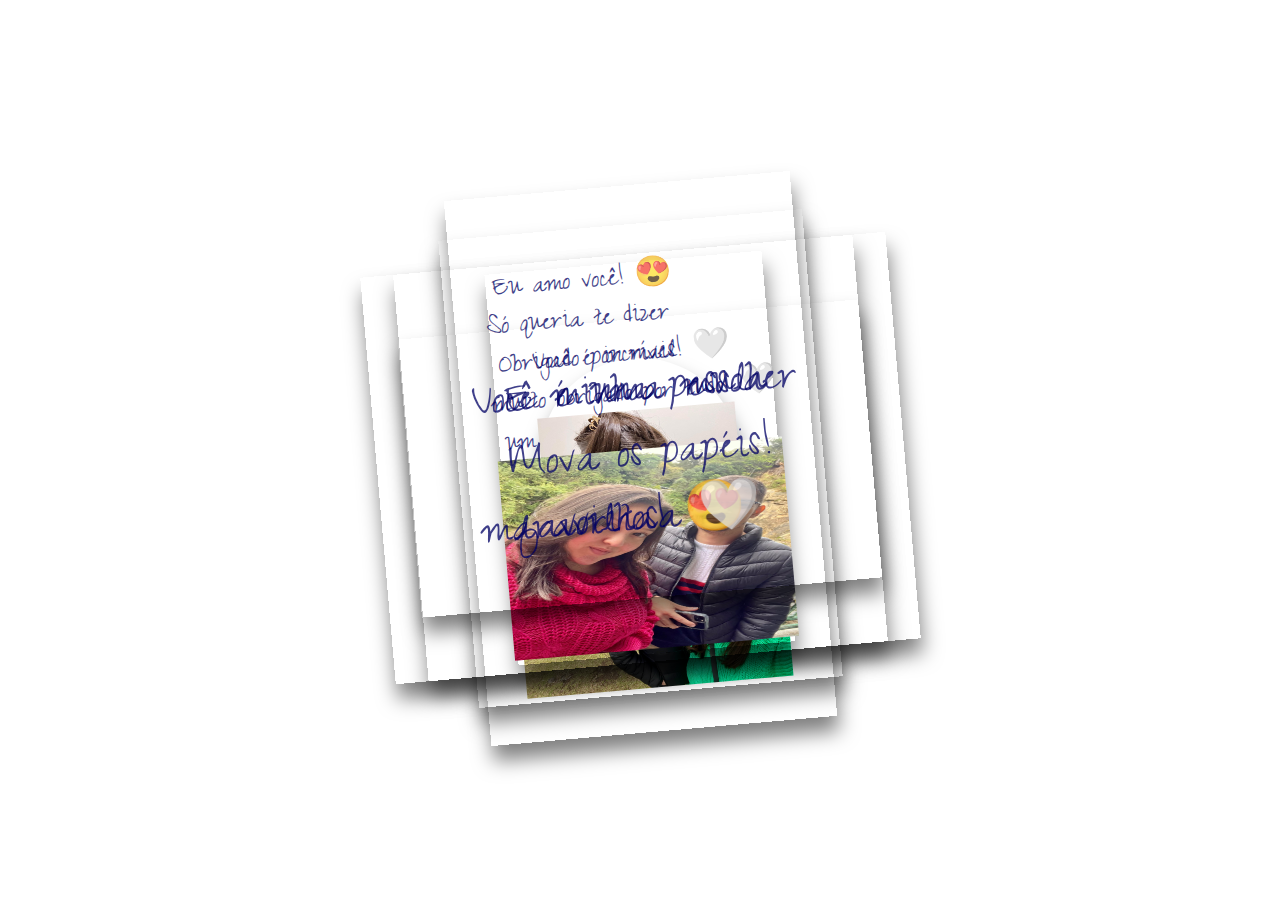
<file: index.html>
<!DOCTYPE html>
<html lang="pt-br">
<head>
  <meta charset="UTF-8">
  <meta name="viewport" content="width=device-width, initial-scale=1.0">
  <link rel="shortcut icon" href="coracao.ico" type="image/x-icon">
  <link rel="stylesheet" href="style.scss">
  <script defer src="script.js"></script>
  <title>Love</title>
<link rel='stylesheet' href='https://fonts.googleapis.com/css2?family=Short+Stack&amp;family=Homemade+Apple&amp;display=swap'>
<link rel="stylesheet" href="style.css">
</head>

<body>

  <!-- Créditos by Saravanan -->
  <div class="paper heart">
  </div>
  <div class="paper image">
    <p>Eu amo você! 😍 </p>
    <p> Obrigado por mais</p>
    <p>um ano juntos! 🤍</p>
    <img src="imagens/foto03.jpeg" />
  </div>
  <div class="paper image">
    <p>Você é incrível! 🤍</p>
    <img src="imagens/foto02.jpeg" />
  </div>
  <div class="paper image">
    <p>Só queria te dizer </p>
    <p> muito obrigado por tudo! 🤍 </p>
    <img src="imagens/foto01.jpeg" />
  </div>
  <div class="paper red">
    <p class="p1"> E minha pessoa</p>
    <p class="p2">favorita! 😍</p>
  </div>
  <div class="paper">
    <p class="p1">Você é uma mulher </p>
    <p class="p1">maravilhosa <span style="color: red !important;">🤍</span></p>
  </div>
  <div class="paper">
    <p class="p1">Mova os papéis!</p>
  </div>
  <!-- Arquivo JavaScript -->
  <script src="script.js"></script>
</body>

</html>
</file>
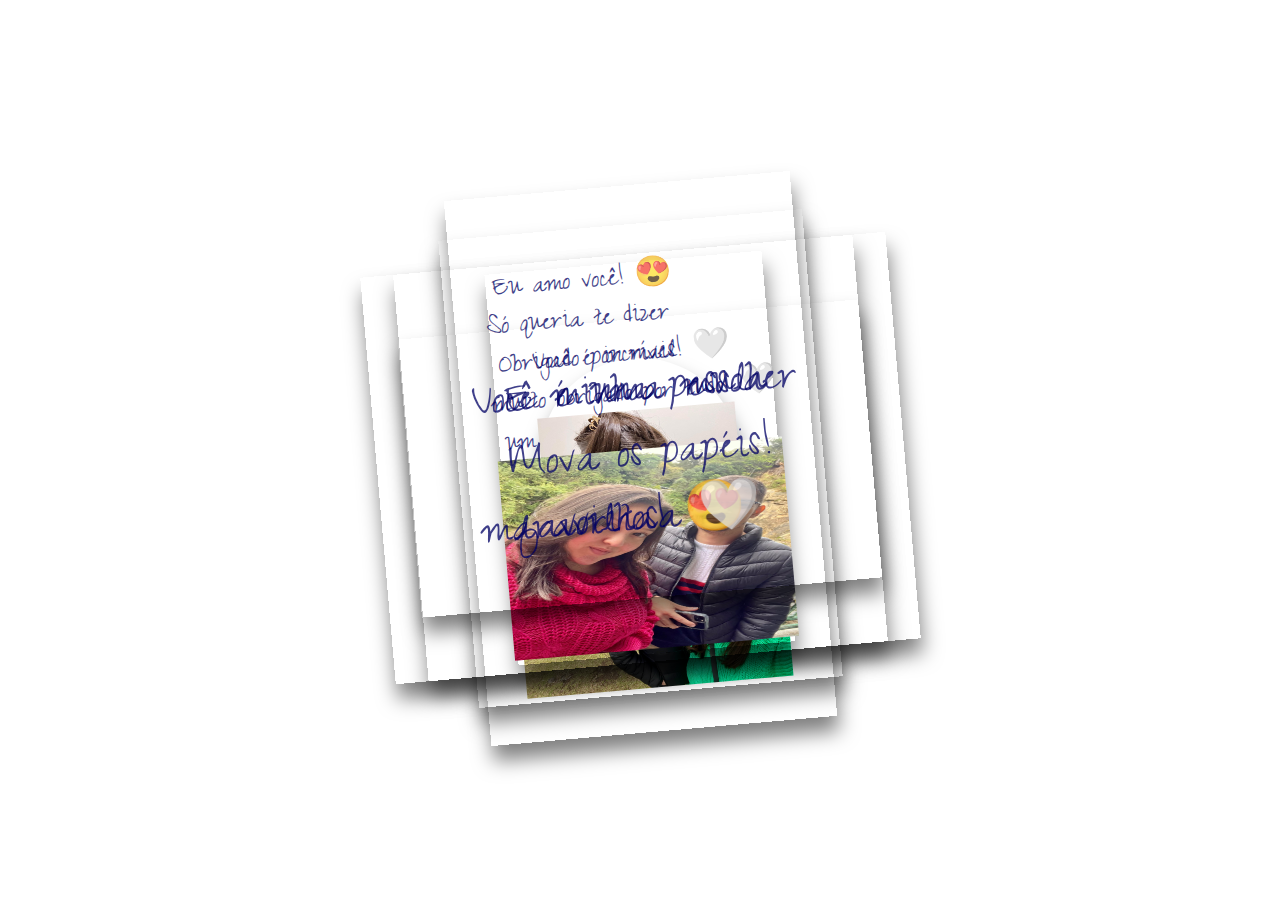
<file: love.html>
<!DOCTYPE html>
<html lang="pt-br">
<head>
  <meta charset="UTF-8">
  <meta name="viewport" content="width=device-width, initial-scale=1.0">
  <link rel="shortcut icon" href="coracao.ico" type="image/x-icon">
  <link rel="stylesheet" href="style.css">
  <script defer src="script.js"></script>
  <title>Love</title>
<link rel='stylesheet' href='https://fonts.googleapis.com/css2?family=Short+Stack&amp;family=Homemade+Apple&amp;display=swap'>
<link rel="stylesheet" href="style.css">
</head>

<body>

  <!-- Créditos by Saravanan -->
  <div class="paper heart">
  </div>
  <div class="paper image">
    <p>Eu amo você! 😍 </p>
    <p> Obrigado por mais</p>
    <p>um ano juntos! 🤍</p>
    <img src="imagens/foto03.jpeg" />
  </div>
  <div class="paper image">
    <p>Você é incrível! 🤍</p>
    <img src="imagens/foto02.jpeg" />
  </div>
  <div class="paper image">
    <p>Só queria te dizer </p>
    <p> muito obrigado por tudo! 🤍 </p>
    <img src="imagens/foto01.jpeg" />
  </div>
  <div class="paper red">
    <p class="p1"> E minha pessoa</p>
    <p class="p2">favorita! 😍</p>
  </div>
  <div class="paper">
    <p class="p1">Você é uma mulher </p>
    <p class="p1">maravilhosa <span style="color: red !important;">🤍</span></p>
  </div>
  <div class="paper">
    <p class="p1">Mova os papéis!</p>
  </div>
  <!-- Arquivo JavaScript -->
  <script src="script.js"></script>
</body>

</html>
</file>
<file: style.css>
@import url('https://fonts.googleapis.com/css2?family=Zeyada&display=swap');
body {
  height: 100vh;
  display: flex;
  align-items: center;
  justify-content: center;
  background-size: 1000px;
  background-image: url("https://www.psdgraphics.com/wp-content/uploads/2022/01/white-math-paper-texture.jpg");
  background-position: center center;
}
.paper {
  background-image: url("https://i0.wp.com/textures.world/wp-content/uploads/2018/10/2-Millimeter-Paper-Background-copy.jpg?ssl=1");
  background-size: 500px;
  background-position: center center;
  padding: 50px 100px;
  transform: rotateZ(-5deg);
  box-shadow: 1px 15px 20px 0px rgba(0,0,0,0.5);
  position: absolute;
}
.paper.heart {
  position: relative;
  width: 200px;
  height: 200px;
  padding: 0;
  border-radius: 50%;
}
.paper.image {
  padding: 40px;
}
.paper.image p {
  font-size: 30px;
}
img {
  max-height: 200px;
  width: 100%;
  user-select: none;
}
.paper.heart::after {
  content: "";
  background-image: url('https://cdn.pixabay.com/photo/2016/03/31/19/25/cartoon-1294994__340.png');
  width: 100%;
  height: 100%;
  position: absolute;
  top: 0;
  left: 0;
  background-size: 150px;
  background-position: center center;
  background-repeat: no-repeat;
  opacity: 0.6;
}
.paper.red {
/*   filter: hue-rotate(90deg); */
}
.paper:nth-of-type(3n) {
  background-position: left top;
}
.paper:nth-of-type(3n) {
/*   filter: hue-rotate(200deg); */
}
p {
  font-family: 'Zeyada';
  font-size: 50px;
  color: rgb(0,0,100);
  opacity: 0.75;
  user-select: none;
  
}
</file>
